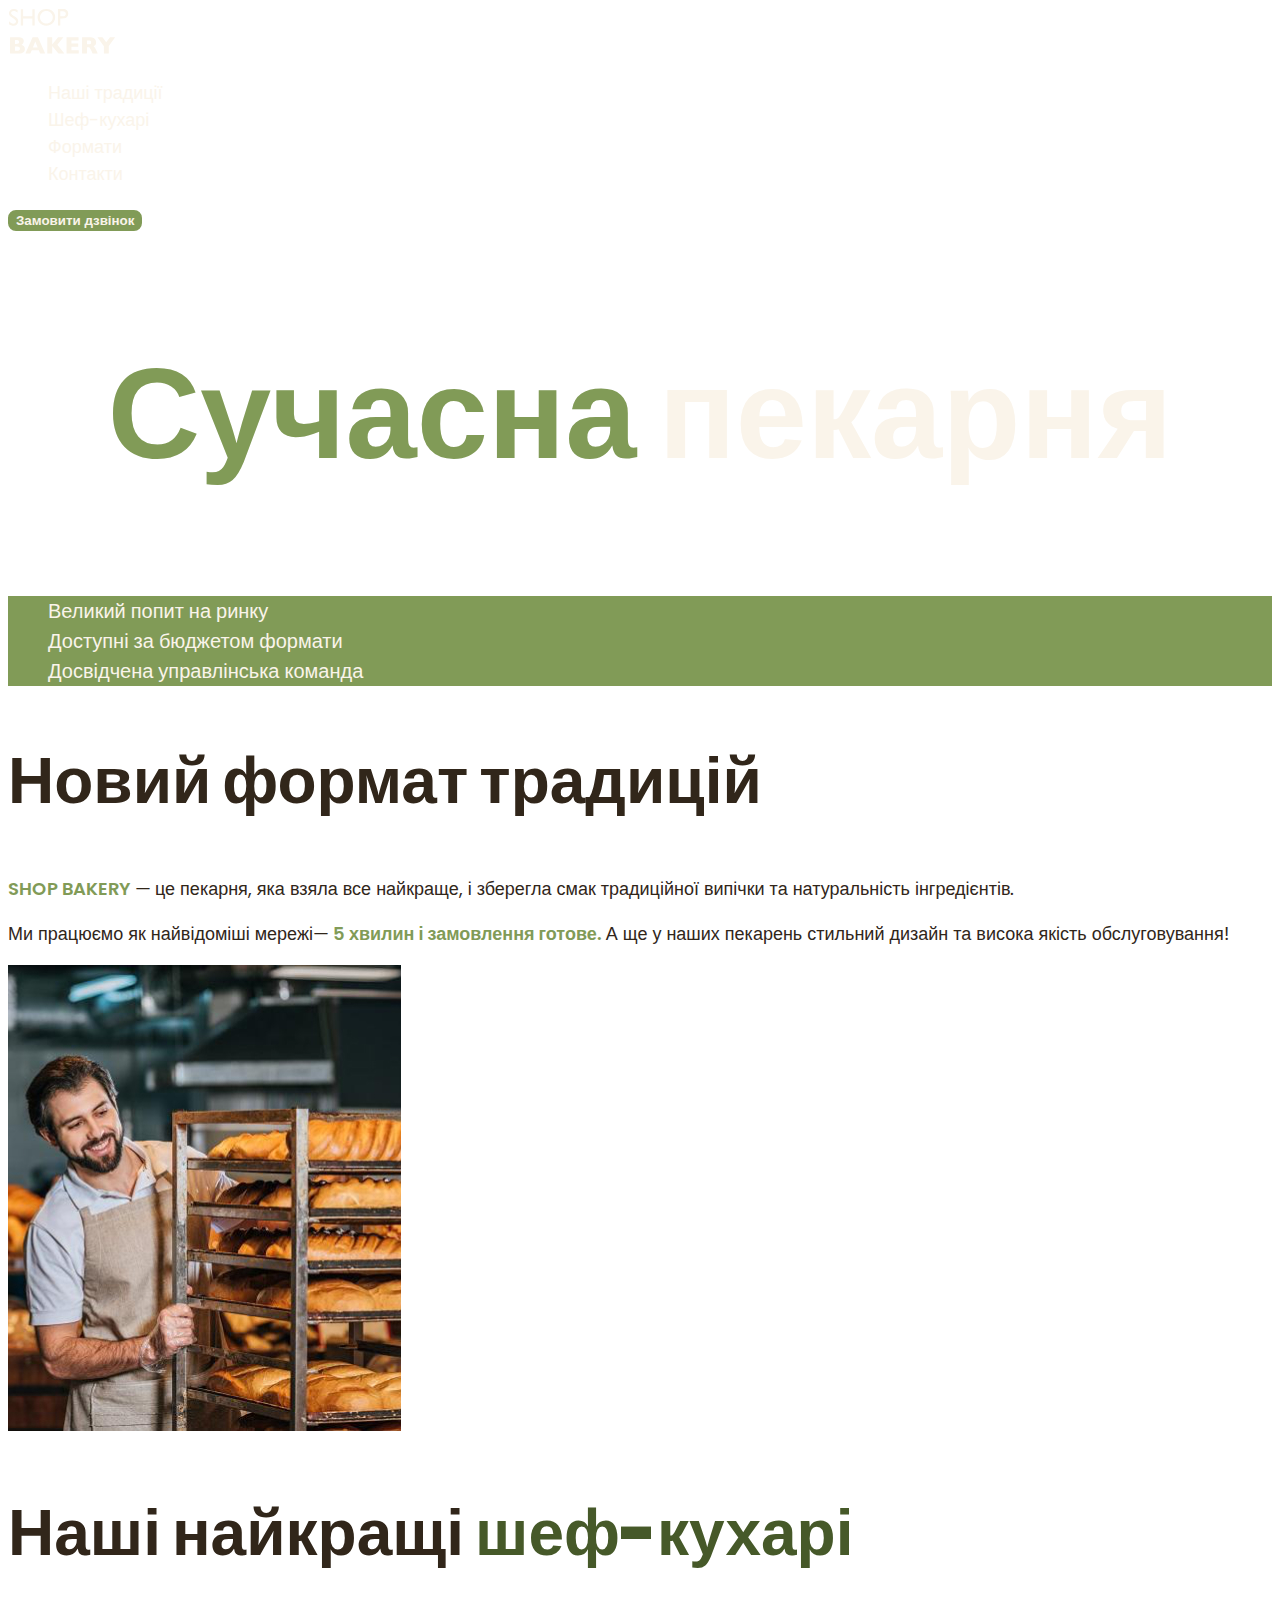
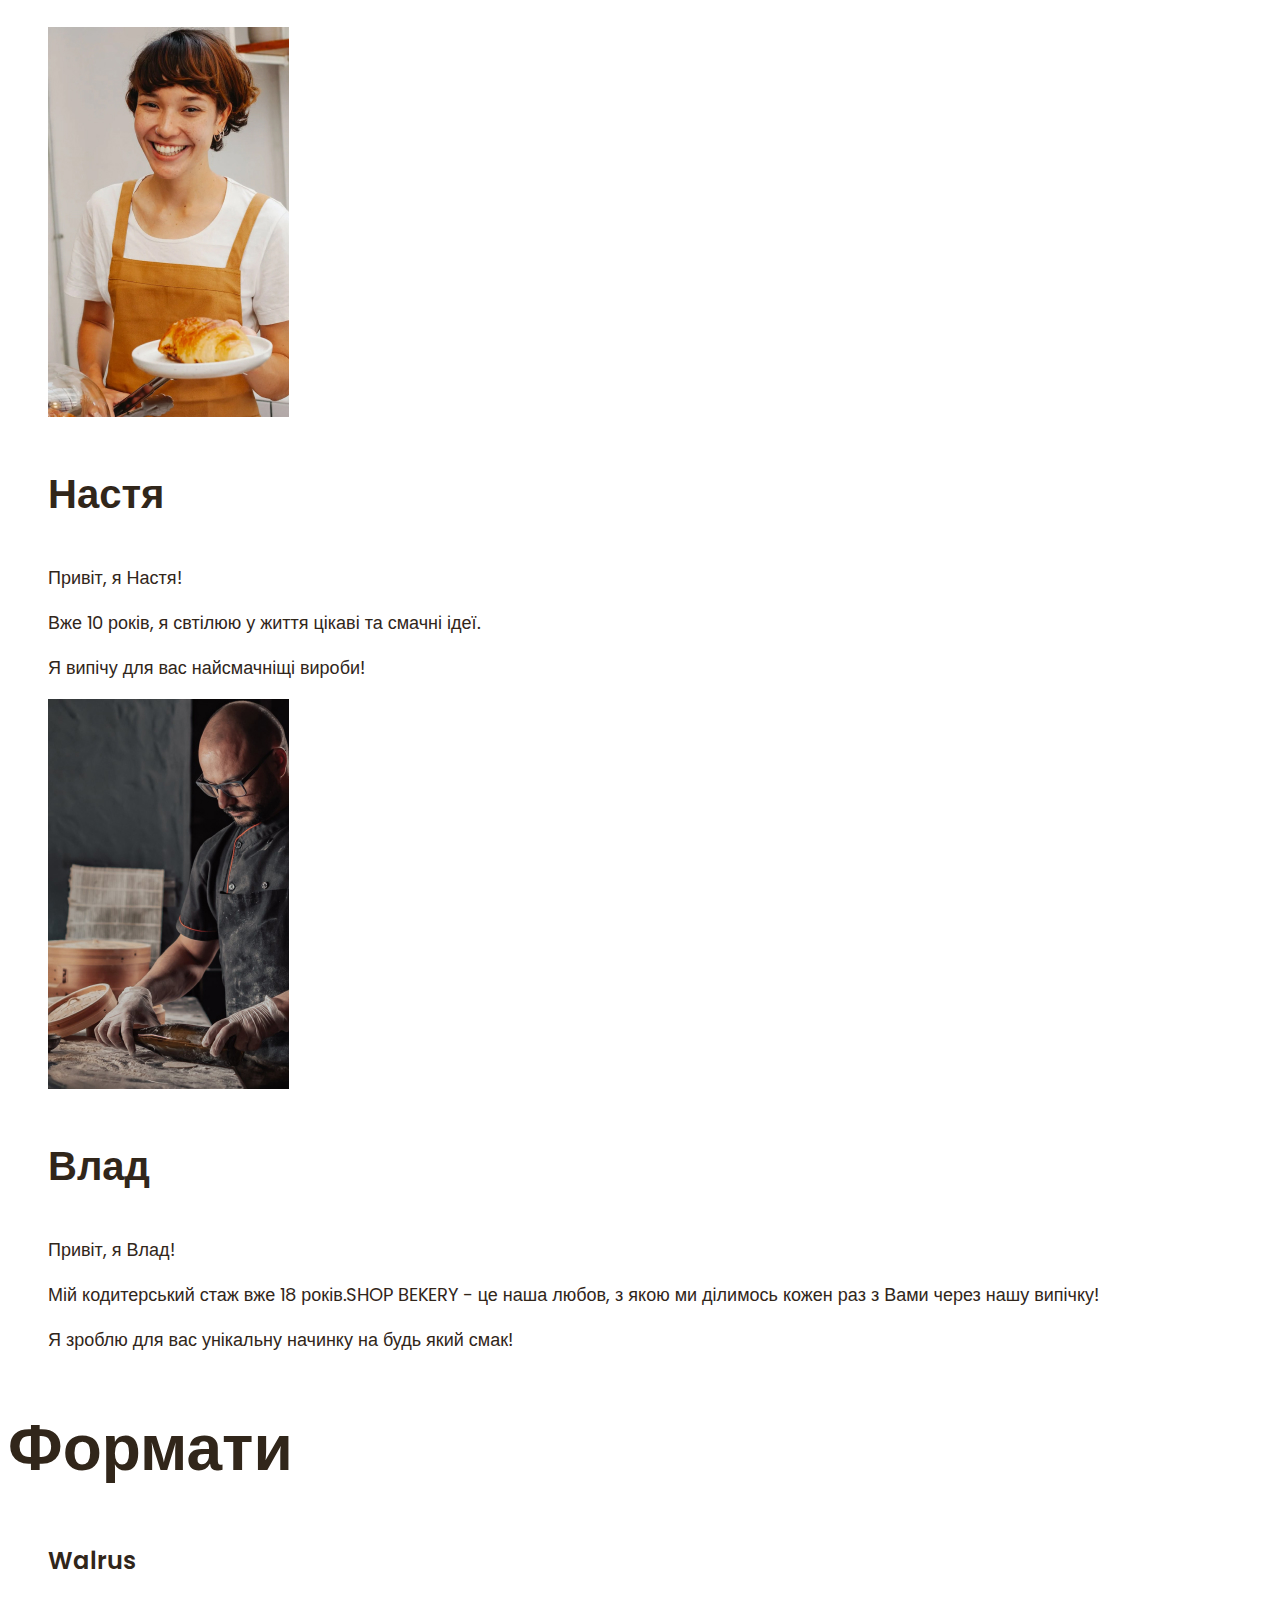
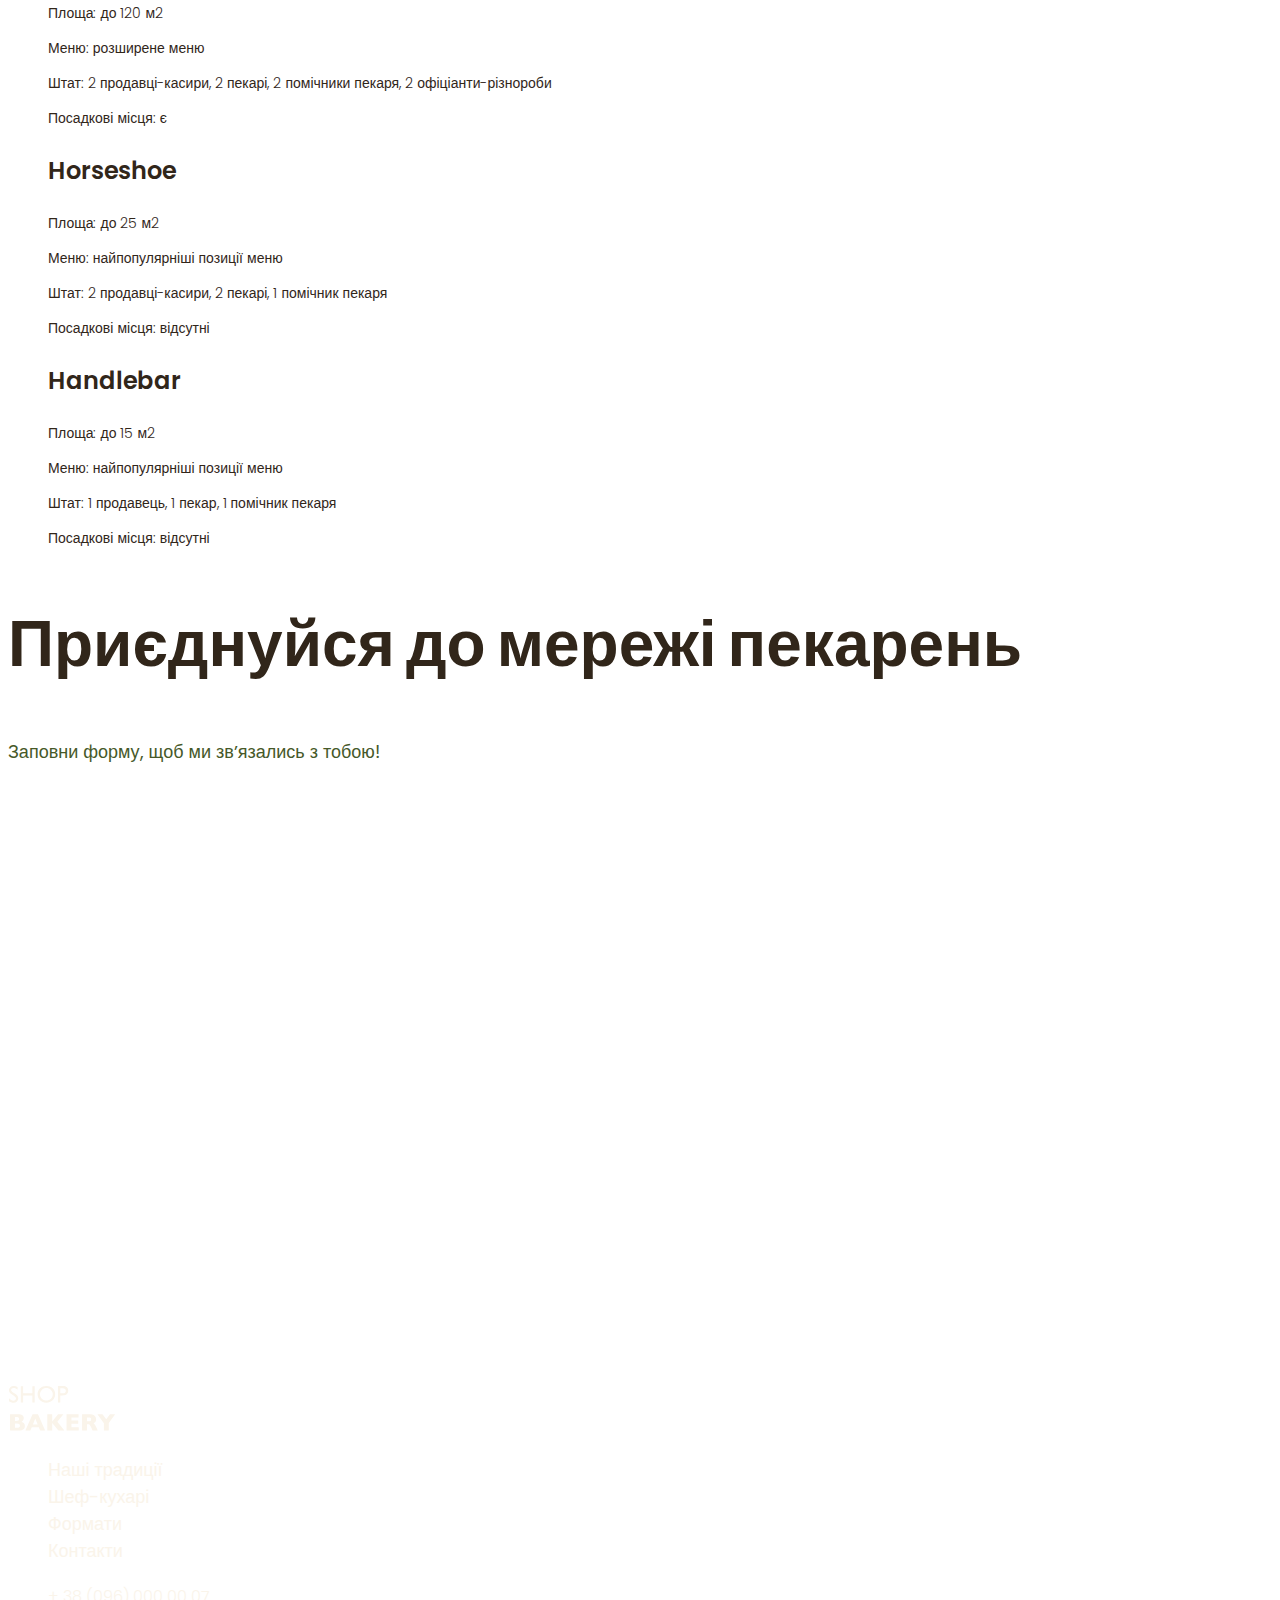
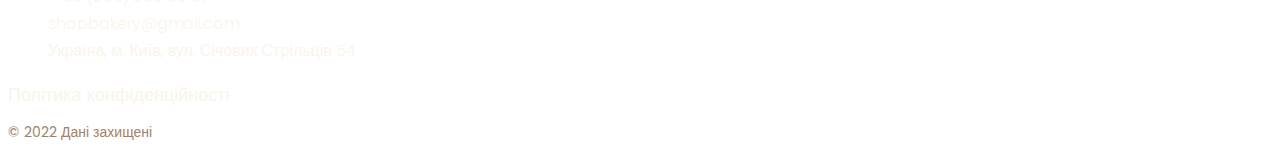
<file: index.html>
<!DOCTYPE html>
<html lang="uk">
  <head>
    <meta charset="UTF-8" />
    <meta name="viewport" content="width=device-width, initial-scale=1.0" />
    <title>Сучасна пекарня</title>

    <!-- styles -->
    <link rel="stylesheet" href="./css/styles.css" />
  </head>

  <body>
    <header>
      <nav>
        <a href="./index.html">
          <img src="./images/logo.svg" alt="Логотип сучасної пекарні" />
        </a>
        <ul>
          <li>
            <a class="link" href="#tradition-section">Наші традиції</a>
          </li>
          <li>
            <a class="link" href="#cookers-section">Шеф-кухарі</a>
          </li>
          <li>
            <a class="link" href="#format-section">Формати</a>
          </li>
          <li>
            <a class="link" href="#contact-section">Контакти</a>
          </li>
        </ul>
      </nav>
      <button class="button-callback" type="button">Замовити дзвінок</button>
    </header>

    <main>
      <section>
        <h1 class="hero-title"><span class="accent">Сучасна</span> пекарня</h1>
      </section>
      <section id="tradition-section">
        <ul class="adventages-list">
          <li class="adventages-item">Великий попит на ринку</li>
          <li class="adventages-item">Доступні за бюджетом формати</li>
          <li class="adventages-item">Досвідчена управлінська команда</li>
        </ul>
        <h2 class="section-title">Новий формат традицій</h2>
        <p class="tradition-text">
          <span class="brand uppercase">shop bakery</span> — це пекарня, яка
          взяла все найкраще, і зберегла смак традиційної випічки та
          натуральність інгредієнтів.
        </p>
        <p class="tradition-text">
          Ми працюємо як найвідоміші мережі—
          <span class="brand">5 хвилин і замовлення готове.</span> А ще у наших
          пекарень стильний дизайн та висока якість обслуговування!
        </p>
        <img src="./images/baker-man.jpg" alt="baker-man" />
      </section>
      <section id="chefs-section">
        <h2 class="section-title">
          Наші найкращі <span class="dark-accent">шеф-кухарі</span>
        </h2>
        <ul>
          <li>
            <article>
              <img src="./images/cook-nastya.jpg" alt="cook-nastya" />
              <h3 class="chef-title">Настя</h3>
              <p>Привіт, я Настя!</p>
              <p>Вже 10 років, я свтілюю у життя цікаві та смачні ідеї.</p>
              <p>Я випічу для вас найсмачніщі вироби!</p>
            </article>
          </li>
          <li>
            <article>
              <img src="./images/cook-vlad.jpg" alt="cook-vlad" />
              <h3 class="chef-title">Влад</h3>
              <p>Привіт, я Влад!</p>
              <p>
                Мій кодитерський стаж вже 18 років.SHOP BEKERY - це наша любов,
                з якою ми ділимось кожен раз з Вами через нашу випічку!
              </p>
              <p>Я зроблю для вас унікальну начинку на будь який смак!</p>
            </article>
          </li>
        </ul>
      </section>
      <section id="format-section">
        <h2 class="section-title">Формати</h2>
        <ul>
          <li>
            <article>
              <h3 lang="en" class="format-title">Walrus</h3>
              <div class="format-text">
                <p>Площа: до 120 м2</p>
                <p>Меню: розширене меню</p>
                <p>
                  Штат: 2 продавці-касири, 2 пекарі, 2 помічники пекаря, 2
                  офіціанти-різнороби
                </p>
                <p>Посадкові місця: є</p>
              </div>
            </article>
          </li>
          <li>
            <article>
              <h3 lang="en" class="format-title">Horseshoe</h3>
              <div class="format-text">
                <p>Площа: до 25 м2</p>
                <p>Меню: найпопулярніші позиції меню</p>
                <p>Штат: 2 продавці-касири, 2 пекарі, 1 помічник пекаря</p>
                <p>Посадкові місця: відсутні</p>
              </div>
            </article>
          </li>
          <li>
            <article>
              <h3 lang="en" class="format-title">Handlebar</h3>
              <div class="format-text">
                <p>Площа: до 15 м2</p>
                <p>Меню: найпопулярніші позиції меню</p>
                <p>Штат: 1 продавець, 1 пекар, 1 помічник пекаря</p>
                <p>Посадкові місця: відсутні</p>
              </div>
            </article>
          </li>
        </ul>
      </section>
      <section id="contact-section">
        <h2 class="section-title">Приєднуйся до мережі пекарень</h2>
        <p class="contact-text">Заповни форму, щоб ми звʼязались з тобою!</p>
        <iframe
          src="https://www.google.com/maps/embed?pb=!1m18!1m12!1m3!1d2540.163871257694!2d30.48865857690707!3d50.45667308691522!2m3!1f0!2f0!3f0!3m2!1i1024!2i768!4f13.1!3m3!1m2!1s0x40d4ce637bfe1717%3A0x5370c2254ad1b952!2z0YPQuy4g0KHQtdGH0LXQstGL0YUg0KHRgtGA0LXQu9GM0YbQvtCyLCA1NCwg0JrQuNC10LIsIDAyMDAw!5e0!3m2!1sru!2sua!4v1699465129495!5m2!1sru!2sua"
          width="603"
          height="595"
          style="border: 0"
          allowfullscreen=""
          loading="lazy"
          referrerpolicy="no-referrer-when-downgrade"
        ></iframe>
      </section>
    </main>
    <footer>
      <nav>
        <a href="#">
          <img src="./images/logo.svg" alt="Логотип сучасної пекарні" />
        </a>
        <ul>
          <li><a class="link" href="#tradition-section">Наші традиції</a></li>
          <li><a class="link" href="#cookers-section">Шеф-кухарі</a></li>
          <li><a class="link" href="#format-section">Формати</a></li>
          <li><a class="link" href="#contact-section">Контакти</a></li>
        </ul>
      </nav>
      <address>
        <ul>
          <li>
            <a class="adress-link" href="tel:+380960000007"
              >+ 38 (096) 000 00 07</a
            >
          </li>
          <li>
            <a class="adress-link" href="mailto:shopbakery@gmail.com"
              >shopbakery@gmail.com</a
            >
          </li>
          <li>
            <a
              class="adress-link"
              href="https://maps.app.goo.gl/2btftKdqsdQT6A579"
              target="_blank"
            >
              Україна, м. Київ, вул. Січових Стрільців 54
            </a>
          </li>
          <li>
            <a href="#">
              <!--facebook icon-->
            </a>
          </li>
          <li>
            <a href="">
              <!--instagram icon-->
            </a>
          </li>
        </ul>
        <a class="link" href="#" target="_blank"> Політика конфіденційності </a>
        <p class="copyr">&copy; 2022 Дані захищені</p>
      </address>
    </footer>
  </body>
</html>
</file>
<file: css/styles.css>
/* poppins-300 - latin */
@font-face {
    font-display: swap;
    /* Check https://developer.mozilla.org/en-US/docs/Web/CSS/@font-face/font-display for other options. */
    font-family: 'Poppins';
    font-style: normal;
    font-weight: 300;
    src: url('../fonts/poppins-v20-latin-300.woff2') format('woff2'),
        /* Chrome 36+, Opera 23+, Firefox 39+, Safari 12+, iOS 10+ */
        url('../fonts/poppins-v20-latin-300.ttf') format('truetype');
    /* Chrome 4+, Firefox 3.5+, IE 9+, Safari 3.1+, iOS 4.2+, Android Browser 2.2+ */
}

/* poppins-regular - latin */
@font-face {
    font-display: swap;
    /* Check https://developer.mozilla.org/en-US/docs/Web/CSS/@font-face/font-display for other options. */
    font-family: 'Poppins';
    font-style: normal;
    font-weight: 400;
    src: url('../fonts/poppins-v20-latin-regular.woff2') format('woff2'),
        /* Chrome 36+, Opera 23+, Firefox 39+, Safari 12+, iOS 10+ */
        url('../fonts/poppins-v20-latin-regular.ttf') format('truetype');
    /* Chrome 4+, Firefox 3.5+, IE 9+, Safari 3.1+, iOS 4.2+, Android Browser 2.2+ */
}

/* poppins-600 - latin */
@font-face {
    font-display: swap;
    /* Check https://developer.mozilla.org/en-US/docs/Web/CSS/@font-face/font-display for other options. */
    font-family: 'Poppins';
    font-style: normal;
    font-weight: 600;
    src: url('../fonts/poppins-v20-latin-600.woff2') format('woff2'),
        /* Chrome 36+, Opera 23+, Firefox 39+, Safari 12+, iOS 10+ */
        url('../fonts/poppins-v20-latin-600.ttf') format('truetype');
    /* Chrome 4+, Firefox 3.5+, IE 9+, Safari 3.1+, iOS 4.2+, Android Browser 2.2+ */
}

/* poppins-900 - latin */
@font-face {
    font-display: swap;
    /* Check https://developer.mozilla.org/en-US/docs/Web/CSS/@font-face/font-display for other options. */
    font-family: 'Poppins';
    font-style: normal;
    font-weight: 900;
    src: url('../fonts/poppins-v20-latin-900.woff2') format('woff2'),
        /* Chrome 36+, Opera 23+, Firefox 39+, Safari 12+, iOS 10+ */
        url('../fonts/poppins-v20-latin-900.ttf') format('truetype');
    /* Chrome 4+, Firefox 3.5+, IE 9+, Safari 3.1+, iOS 4.2+, Android Browser 2.2+ */
}
/* base */
:root{
    --color-brand-light: #819B57;
    --color-brand-dark: #465929 ;
    --color-primary-dark: #31261A;
    --color-secondary-dark: #A18268;
    --color-primary-light: #FAF4EA;
    --color-secondary-light: #CFCFBC;
}
ul{
    list-style-type: none;
}
body{
    color: var(--color-primary-dark);
    font-family: 'Poppins', sans-serif;
    font-size: 18px;
    font-weight: 400;
    line-height: 1.5;
}
address{
    font-style: normal;
}
/* links */
.link{
    color: var(--color-primary-light);
    font-weight: 400;
    font-size: 18px;
    text-decoration: none;
    
}
.link:hover {
    color: var(--color-brand-light);
    font-weight: 600;
    font-size: 18px;
}
.adress-link{
    font-weight: 300;
    font-size: 16px;
    color: var(--color-primary-light);
    text-decoration: none;
}
.adress-link:hover {
    color: var(--color-brand-light);
}
/* button */
.button-callback{
    border-radius: 8px;
    border: 2px solid var(--color-brand-light);
    background-color: var(--color-brand-light);
    color: var(--color-primary-light);
    cursor: pointer;
    font-weight: 600;
}
.button-callback:hover{
    background-color: transparent;
    color: var(--color-brand-dark);
}
/* hero */
.hero-title{
    color:var(--color-primary-light) ;
    text-align: center;
    font-size: 128px;
    font-weight: 900;
}
.hero-title .accent{
    color: var(--color-brand-light);
}
/* adventages */
.adventages-list{
    background-color: var(--color-brand-light);
    color: var(--color-primary-light);
    font-size: 20px;
}
.adventages-item{
    font-size: 20px;
    font-weight: 300;
}
/* section */
.section-title{
    color: var(--color-primary-dark);
    font-size: 64px;
    font-weight: 900;
    line-height: 1.3;
}
.section-title .dark-accent{
    color: var(--color-brand-dark);
}
/* traditions */
.tradition-text .brand{
color: var(--color-brand-light);
font-weight: 600;
} 
.tradition-text .uppercase {
    text-transform: uppercase;
}
/* chefs */
.chef-title{
    font-size: 40px;
    font-weight: 600;
}
/* format */
.format-title{
    font-size: 24px;
    font-weight: 600;
}
.format-text{
    font-size: 14px;
    font-weight: 300;
}
/* contact */
.contact-text{
    color: var(--color-brand-dark);
}
/* footer */
.copyr{
    font-size: 14px;
    color: var(--color-secondary-dark);
}
</file>
